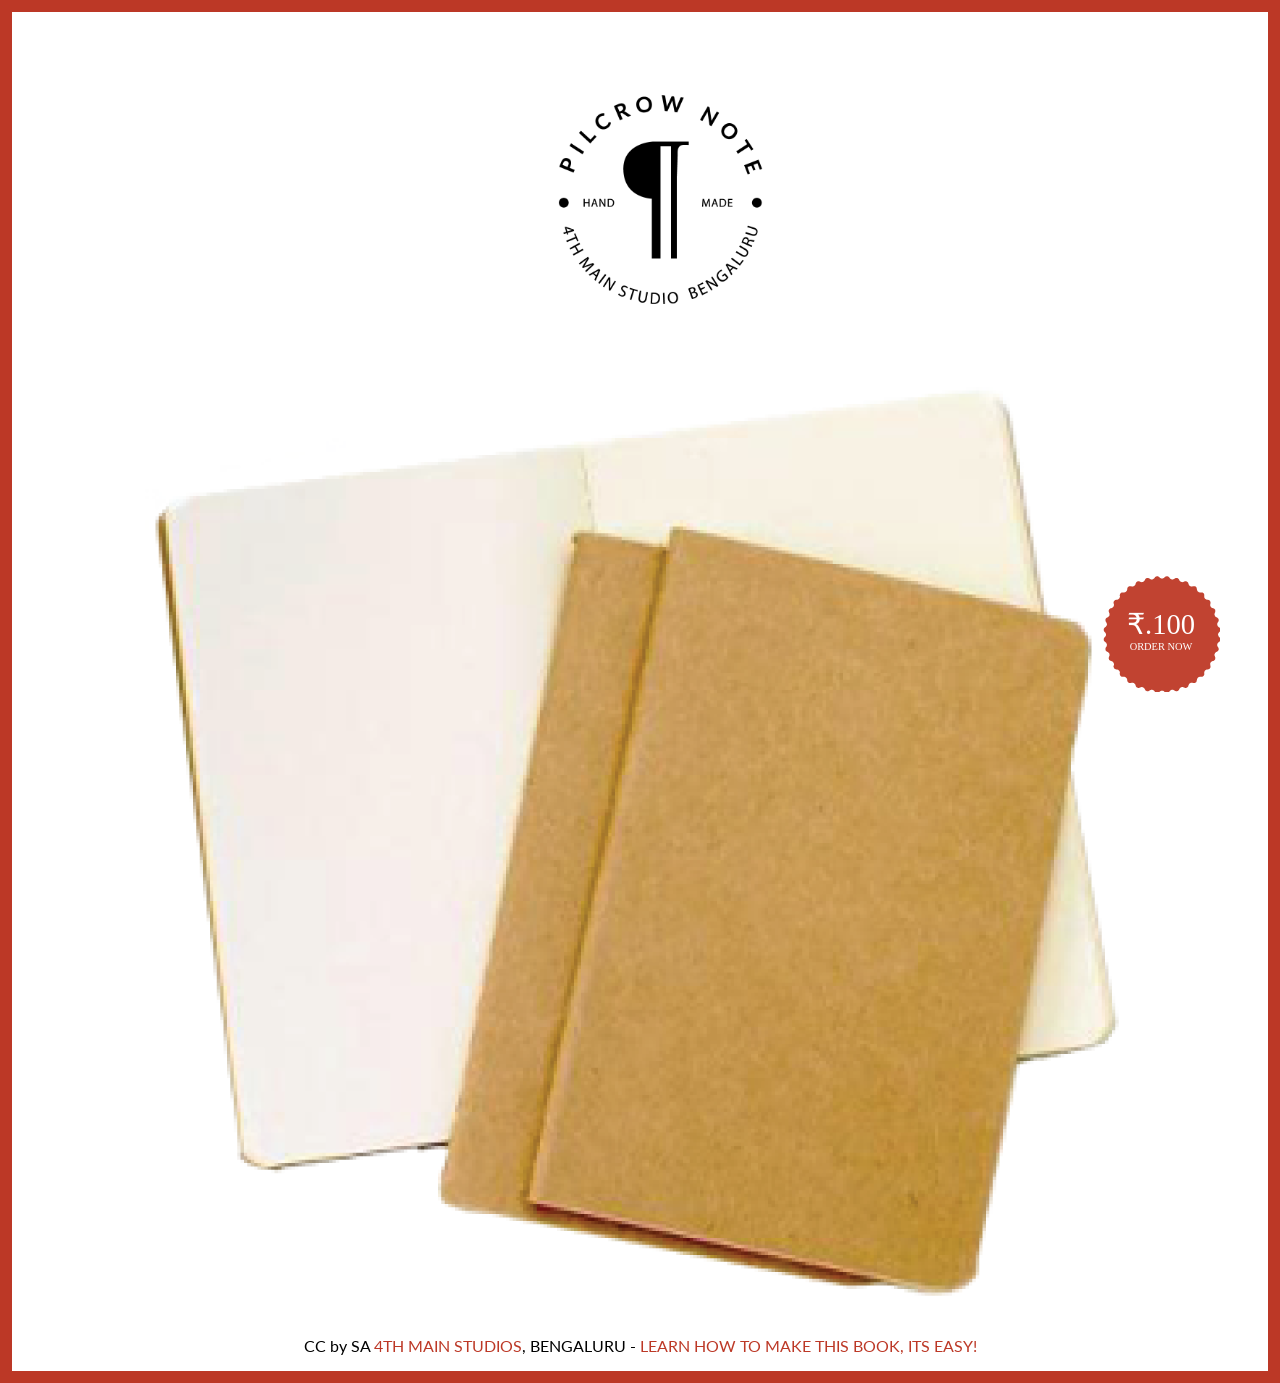
<file: index.html>
<html>
<head>
<meta charset="utf-8">
<link rel="stylesheet" href="style.css"/>
<link href='http://fonts.googleapis.com/css?family=Lato' rel='stylesheet' type='text/css'>
</head>
<body>
<header align="center">
	<ul>
		<li><img class="logo" src="images/pilcrownote_logo.png"></li>
		
	</ul>	
</header>

<div class="book" align="center">
	<img src="images/pilcrow_books.png">
	<a href="order.html" class="price"><div><span>₹.100</span> ORDER NOW</div></a>
</div>

<footer>
	<p>CC by SA <a href="4thmain.co">4TH MAIN STUDIOS</a>, BENGALURU - <a href="make.html">LEARN HOW TO MAKE THIS BOOK, ITS EASY!</a></p>
</footer>
</body>
<script>
  (function(i,s,o,g,r,a,m){i['GoogleAnalyticsObject']=r;i[r]=i[r]||function(){
  (i[r].q=i[r].q||[]).push(arguments)},i[r].l=1*new Date();a=s.createElement(o),
  m=s.getElementsByTagName(o)[0];a.async=1;a.src=g;m.parentNode.insertBefore(a,m)
  })(window,document,'script','//www.google-analytics.com/analytics.js','ga');

  ga('create', 'UA-39995524-1', 'pilcrownote.com');
  ga('send', 'pageview');

</script>
</html>
</file>
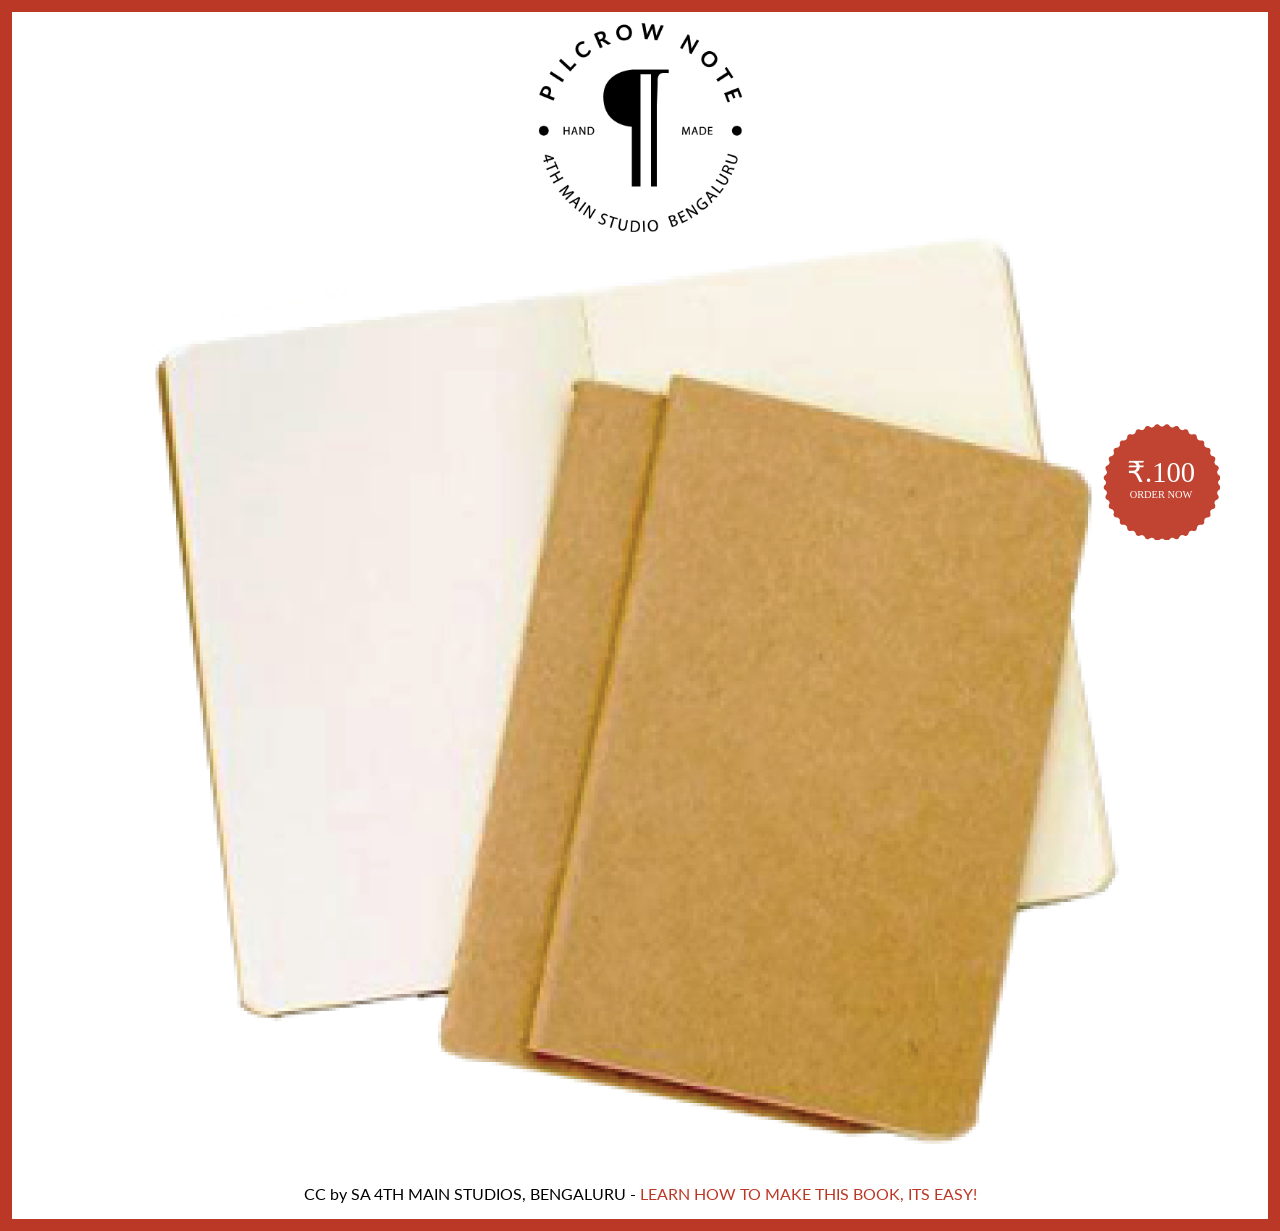
<file: make.html>
<html>
<head>
<meta charset="utf-8">
<link rel="stylesheet" href="style.css"/>
<link href='http://fonts.googleapis.com/css?family=Lato' rel='stylesheet' type='text/css'>
</head>
<body>
<header align="center"> 
	<img class="logo" src="images/pilcrownote_logo.png">
</header>

<div class="book" align="center">
	<img src="images/pilcrow_books.png">
	<a href="order.html" class="price"><div><span>₹.100</span> ORDER NOW</div></a>
</div>

<footer>
	<p>CC by SA 4TH MAIN STUDIOS, BENGALURU - <a href="make.html">LEARN HOW TO MAKE THIS BOOK, ITS EASY!</a></p>
</footer>
</body>
</html>
</file>
<file: style.css>
html{
	border:0.75em #BC3826 solid;
}
a{
	text-decoration: none;
	color:#BC3826;}

p{
	text-align:center;
	font-family:Lato, sans-serif;}

footer{margin-top:40px;}
footer span{
	font-family:Lato, sans-serif;
	color:#BC3826;}

footer p span{font-style:bold}
ul{
	margin-top:5em;
	margin-bottom:5em;
}
ul li{
	list-style-type:none;
	font-family:Lato,sans-serif;
	display:inline;
	margin:0 60 0 60;}

ul li a{margin-bottom:20px;}

.logo{
	height:25%;
}

.book{
	position: relative;
}

.price{
	position: absolute;
	background: url("images/pilcrow_price.png");
	width:125px;
	height:125px;
	left:1075px;
	top:180px;
}

.price span{font-size:2.75em}
a.price:hover div{color:#fcfcfc;}

.price div{
	width:80%;
	position:relative;
	margin-top:40px;
	padding-left:7px;
	color:white;
	font-size:0.65em}
</file>
